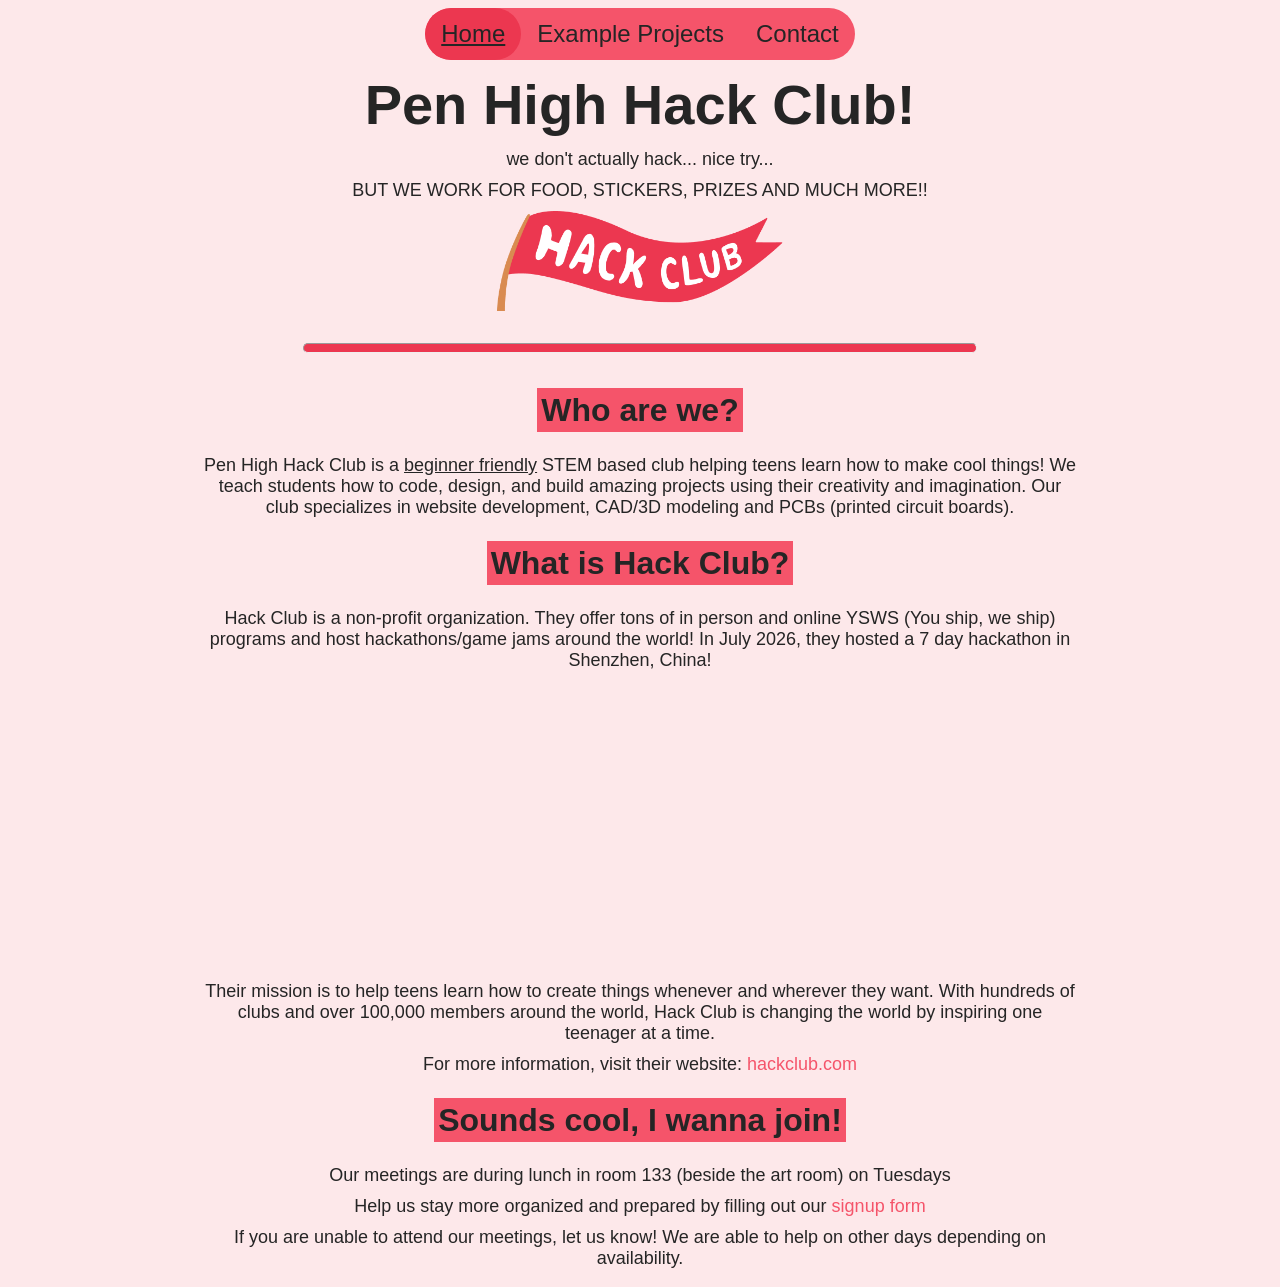
<file: index.html>
<!DOCTYPE html>
<html lang="en">

<head>
    <meta charset="UTF-8">
    <meta name="viewport" content="width=device-width, initial-scale=1.0">
    <title>Pen High Hack Club</title>
    <link rel="stylesheet" href="index.css" />
    <link rel="preconnect" href="https://fonts.googleapis.com">
    <link rel="preconnect" href="https://fonts.gstatic.com" crossorigin>
    <link rel="icon" type="image/png" href="phhclogo.png">
</head>

<body>
    <div id="navbar">
        <ul>
            <li><a href="index.html" id="active">Home</a></li>
            <li><a href="projects.html">Example Projects</a></li>
            <li><a href="contact.html">Contact</a></li>
            <!-- <li><a href="questions.html">Q&A</a></li> -->
        </ul>
    </div>
    <div>
        <h1>Pen High Hack Club!</h1>
        <p> we don't actually hack... nice try...</p>
        <p> BUT WE WORK FOR FOOD, STICKERS, PRIZES AND MUCH MORE!! </p>
        <img style="height: 100px; display: block; margin: auto;" src="hackclub-flag.png" alt="Hack club Flag" />
    </div>
    <hr>
    <div id="about-us">
        <div id="content">
            <h2> <span> Who are we? </span> </h2>
            <p> Pen High Hack Club is a <u>beginner friendly</u> STEM based club helping teens learn how to make cool
                things! We teach students how to
                code, design, and build amazing projects using their creativity and imagination. Our club specializes in
                website development, CAD/3D modeling and PCBs (printed circuit boards).</p>
        </div>
        <div id="content">
            <h2> <span> What is Hack Club? </span> </h2>
            <p> Hack Club is a non-profit organization. They offer tons of in person and online YSWS (You ship, we ship)
                programs and
                host hackathons/game jams around the world! In July 2026, they hosted a 7 day hackathon in Shenzhen,
                China! </p>
            <div id="youtube">
                <iframe src="https://www.youtube.com/embed/dTGFOKblRc4?si=XwSloGI8VK9f5CGA"
                    title="YouTube video player" frameborder="0"
                    allow="accelerometer; autoplay; clipboard-write; encrypted-media; gyroscope; picture-in-picture; web-share"
                    referrerpolicy="strict-origin-when-cross-origin" allowfullscreen></iframe>
            </div>
            <p>
            Their mission is to help teens learn how to create things whenever and wherever they want. With hundreds
            of clubs
            and over 100,000 members around the world, Hack Club is changing the world by inspiring one teenager at
            a time.
            </p>
            <p> For more information, visit their website: <a id="link" href="https://hackclub.com"
                    target="_blank">hackclub.com</a> </p>
        </div>
        <div id="content">
            <h2> <span> Sounds cool, I wanna join! </span> </h2>
            <p> Our meetings are during lunch in room 133 (beside the art room) on Tuesdays </p>
            <p> Help us stay more organized and prepared by filling out our
                <a id="link" href="https://forms.gle/sAaT7SW4FnR2kgaN9" target="_blank"> signup form</a>
            </p>
            <p> If you are unable to attend our meetings, let us know! We are able to help on other days depending on
                availability. </p>
        </div>
    </div>

</body>

</html>
</file>
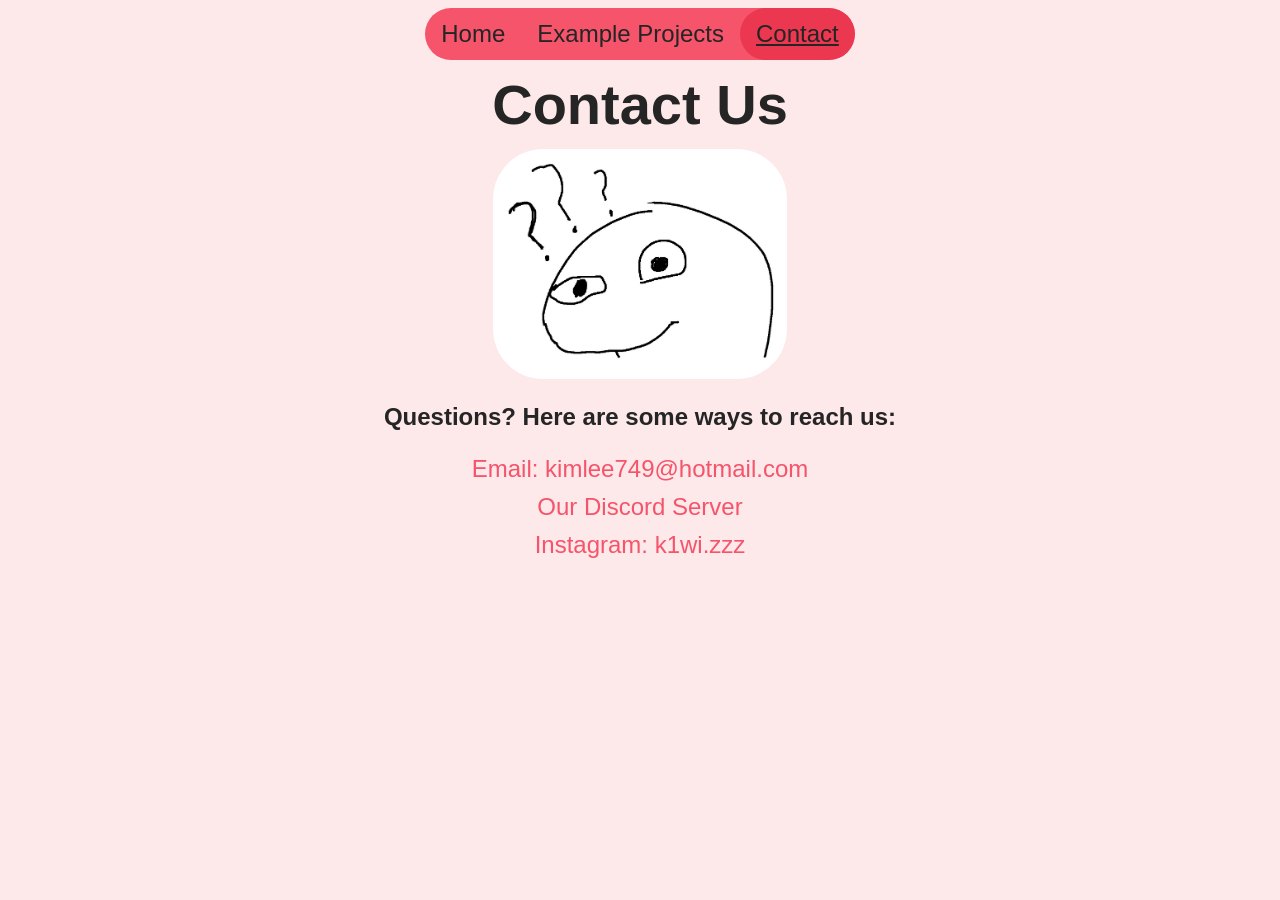
<file: contact.html>
<!DOCTYPE html>
<html lang="en">

<head>
    <meta charset="UTF-8">
    <meta name="viewport" content="width=device-width, initial-scale=1.0">
    <link rel="stylesheet" href="index.css" />
    <link rel="preconnect" href="https://fonts.googleapis.com">
    <link rel="preconnect" href="https://fonts.gstatic.com" crossorigin>
    <link rel="icon" type="image/png" href="phhclogo.png">
    <title>Contact Us</title>
</head>

<body>
    <div id="navbar">
        <ul>
            <li><a href="index.html">Home</a></li>
            <li><a href="projects.html">Example Projects</a></li>
            <li><a href="contact.html" id="active">Contact</a></li>
            <!-- <li><a href="questions.html">Q&A</a></li> -->
        </ul>
    </div>
    <div>
        <h1>Contact Us</h1>
        <img style="height: 230px; display: block; margin: auto; border-radius: 50px;" src="orpheus.png" alt="Orpheus" />
        <h3>Questions? Here are some ways to reach us:</h3>
            <p><a id="contact" href="mailto:kimlee749@hotmail.com" target="_blank">Email: kimlee749@hotmail.com</a></p>
            <p><a id="contact" href="https://discord.gg/tuhuCzWCrk" target="_blank">Our Discord Server</a></p>
            <p><a id="contact" href="https://www.instagram.com/k1wi.zzz/" target="_blank">Instagram: k1wi.zzz</a></p>
    </div>
</body>

</html>
</file>
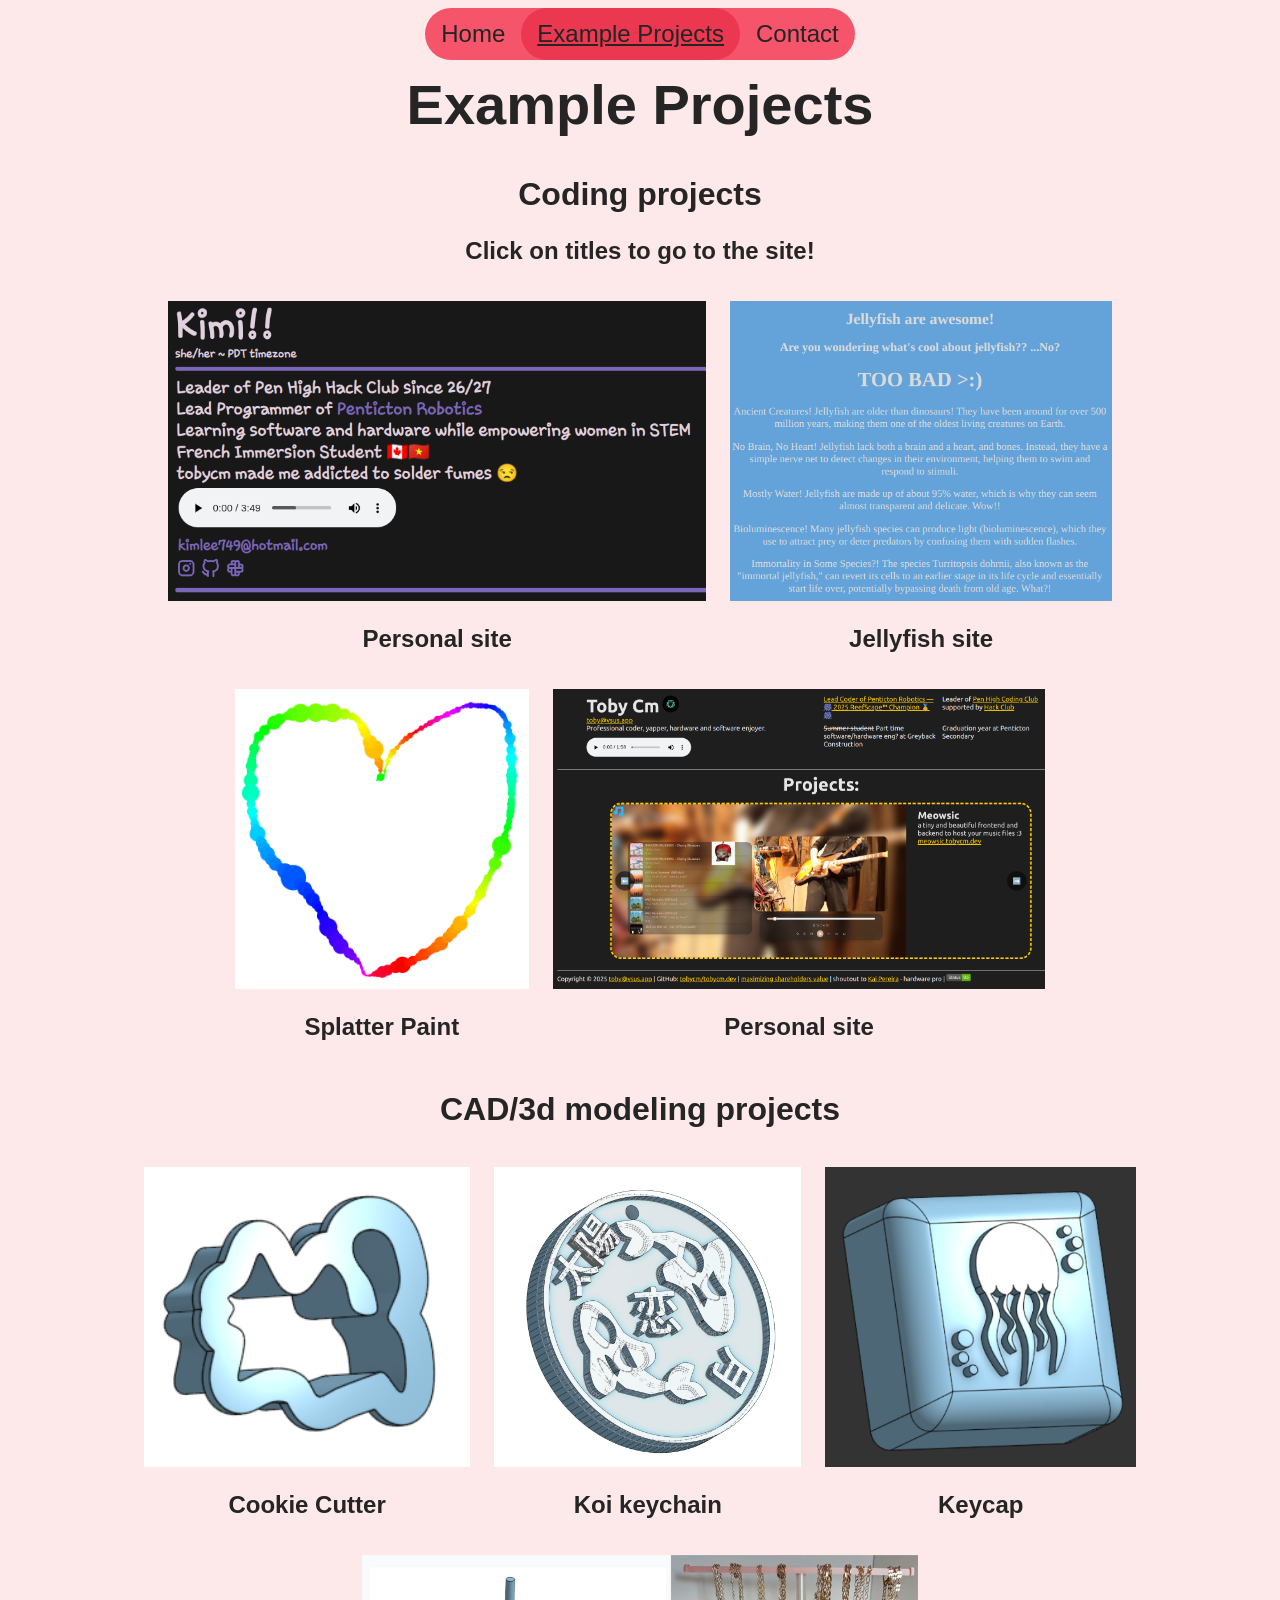
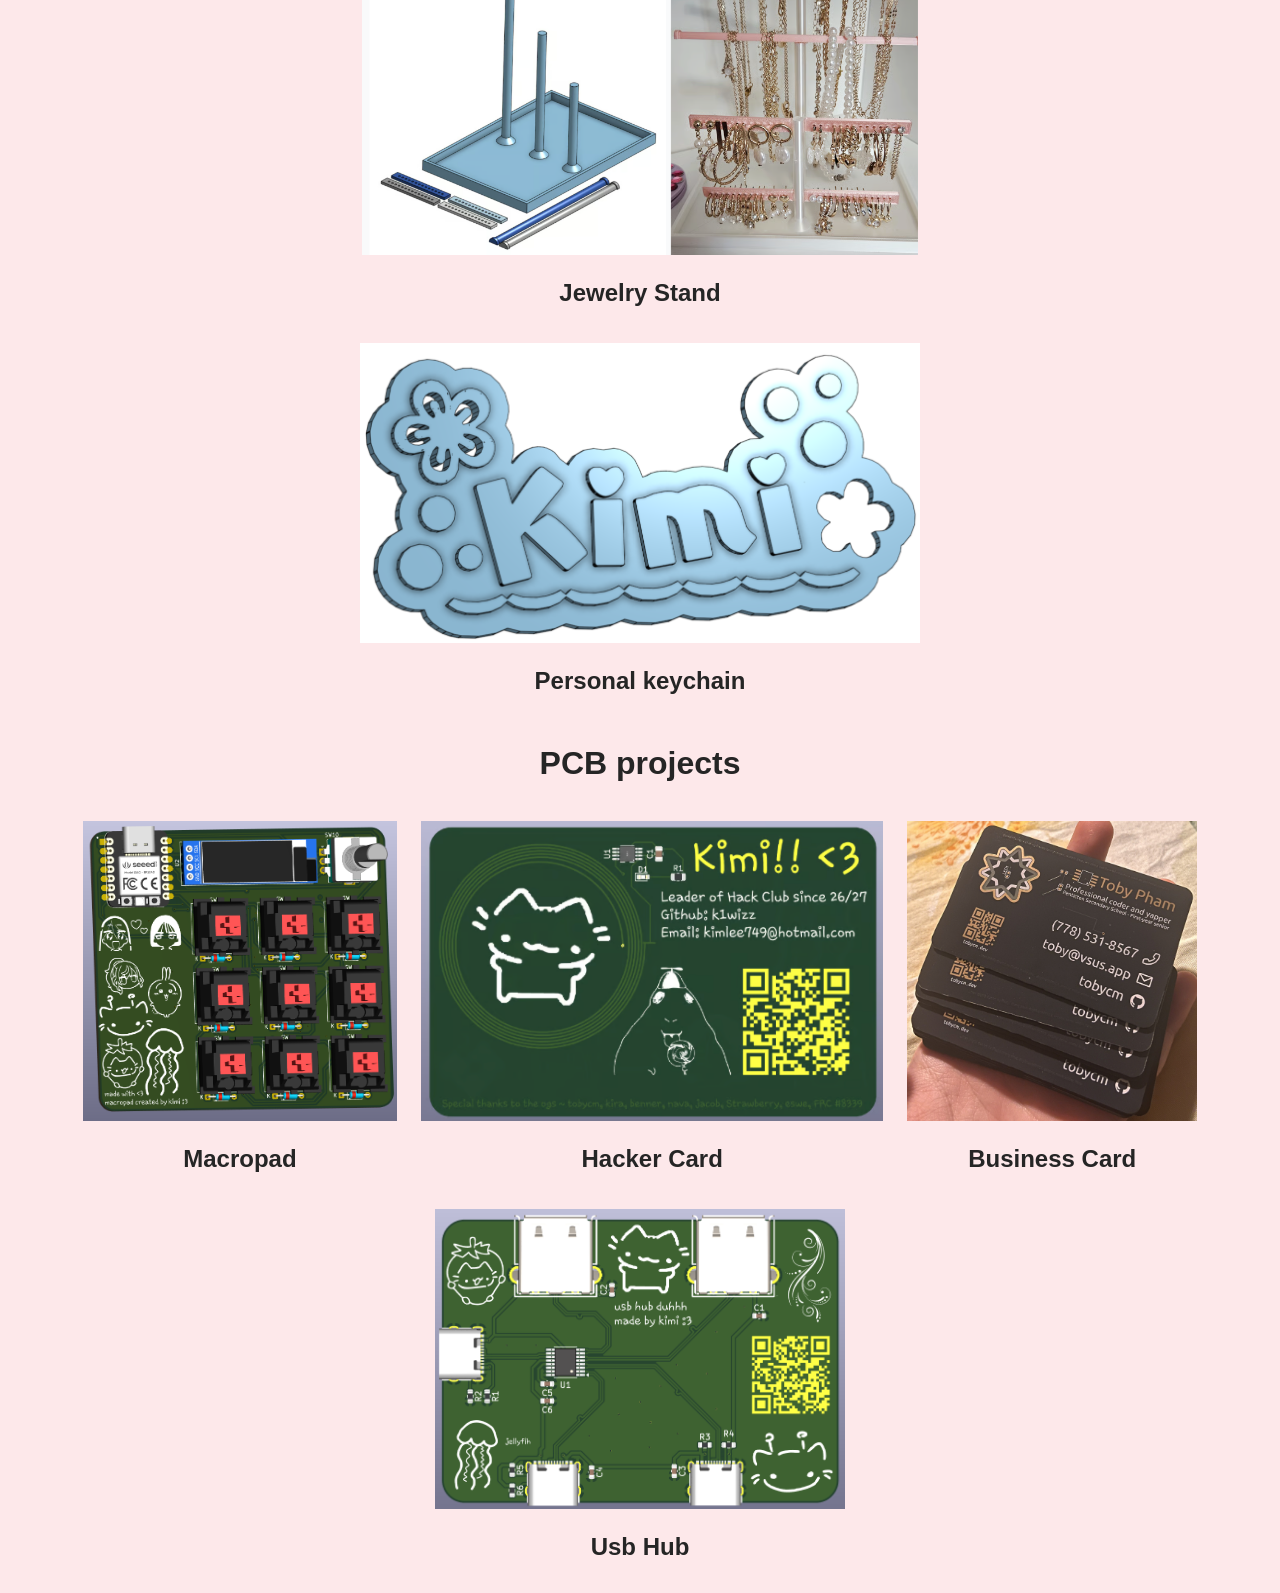
<file: projects.html>
<!DOCTYPE html>
<html lang="en">

<head>
    <meta charset="UTF-8">
    <meta name="viewport" content="width=device-width, initial-scale=1.0">
    <link rel="stylesheet" href="index.css" />
    <link rel="stylesheet" href="projects.css" />
    <link rel="preconnect" href="https://fonts.googleapis.com">
    <link rel="preconnect" href="https://fonts.gstatic.com" crossorigin>
    <link rel="icon" type="image/png" href="phhclogo.png">
    <title>Projects</title>
</head>

<body>
    <div id="navbar">
        <ul>
            <li><a href="index.html">Home</a></li>
            <li><a href="projects.html" id="active">Example Projects</a></li>
            <li><a href="contact.html">Contact</a></li>
            <!-- <li><a href="questions.html">Q&A</a></li> -->
        </ul>
    </div>
    <div>
        <h1> Example Projects </h1>
    </div>
    <h2 style="margin-bottom: 0px;"> Coding projects </h2>
    <h3> Click on titles to go to the site!</h3>
    <div class="gallery">
        <div class="gallery-item">
            <img src="./images/kimisite.png" alt="Kimi's site" />
            <h3> <a target="_blank" href="https://k1wizz.github.io/about-me/">Personal site</a> </h3>
        </div>
        <div class="gallery-item">
            <img src="./images/kirajellyfishsite.png" alt="Kira jellyfish" />
            <h3> <a target="_blank" href="https://crunchytinfoil.github.io/me-has-website/">Jellyfish site</a> </h3>
        </div>
        <div class="gallery-item">
            <img src="./images/navasplatterpaint.png" alt="Paint site" />
            <h3> <a target="_blank" href="https://trufflesyt.github.io/trufflespaint/"> Splatter Paint</a> </h3>
        </div>
        <div class="gallery-item">
            <img src="./images/tobyspage.png" alt="Toby's site" />
            <h3> <a target="_blank" href="https://tobycm.dev/"> Personal site</a> </h3>
        </div>
    </div>
    <h2> CAD/3d modeling projects </h2>
    <div class="gallery">
        <div class="gallery-item">
            <img src="./images/catcookie.png" alt="Cookie cutter" />
            <h3> Cookie Cutter </h3>
        </div>
        <div class="gallery-item">
            <img src="./images/jacobkoifish.png" alt="Koi keychain" />
            <h3> Koi keychain </h3>
        </div>
        <div class="gallery-item">
            <img src="./images/jellyfihkeycap.png" alt="Keycap" />
            <h3> Keycap </h3>
        </div>
        <div class="gallery-item">
            <img src="./images/jewelrystand.png" alt="Jewelry Stand" />
            <h3> Jewelry Stand </h3>
        </div>
        <div class="gallery-item">
            <img src="./images/kimifusering.png" alt="Personnal keychain" />
            <h3> Personal keychain </h3>
        </div>
    </div>
    <h2> PCB projects </h2>
    <div class="gallery">
        <div class="gallery-item">
            <img src="./images/k1wipad.png" alt="Macropad" />
            <h3> Macropad </h3>
        </div>
        <div class="gallery-item">
            <img src="./images/kimihackercard.png" alt="Pcb Card" />
            <h3> Hacker Card </h3>
        </div>
        <div class="gallery-item">
            <img src="./images/tobyhackercard.png" alt="Business Card" />
            <h3> Business Card </h3>
        </div>
        <div class="gallery-item">
            <img src="./images/usbhub.png" alt="Usb Hub" />
            <h3> Usb Hub </h3>
        </div>
    </div>
</body>

</html>
</file>
<file: index.css>
body {
    display: flex;
    flex-direction: column;
    align-items: center;
    font-family: "Elms Sans", sans-serif;
    margin-left: 15%;
    margin-right: 15%;
    background-color: #FDE8EA;
    color: #252525;
}

::selection {
    background-color: #fd7688dd;
}

ul {
    list-style-type: none;
    overflow: hidden;
    background-color: #f5546a;
    border-radius: 50px;
    margin: 0;
    padding: 0;
}

ul li {
    float: left;
}

ul li a {
    display: block;
    text-align: center;
    padding: 12px 16px;
    text-decoration: none;
    border-radius: 50px;
}

ul li a:hover {
    background-color: #ec3750;
    text-decoration: underline;
}

#active {
    background-color: #ec3750;
    text-decoration: underline;
}

a {
    color: #252525;
    font-size: 24px;
    text-decoration: none;
}

#contact {
    color: #f5546a;
}

#link {
    color: #f5546a;
    font-size: 18px;
}

a:hover {
    text-decoration: underline;
}

#youtube {
    display: flex;
    justify-content: center;
}

iframe {
    width: 540px;
    height: 290px;
}

hr {
    margin: 12px;
    margin-top: 32px;
    height: 8px;
    width: 75%;
    border-radius: 50px;
    background-color: #ec3750;
}

h1 {
    font-size: 3.5em;
    text-align: center;
    margin: 12px;
}

h2 {
    font-size: 2em;
    text-align: center;
}

span {
    background-color: #f5546a;
    padding: 4px;
}

h3 {
    font-size: 1.5em;
    text-align: center;
}

p {
    font-size: 18px;
    text-align: center;
    margin: 10px;
}

@media screen and (max-width: 1074px) {
    body {
        margin-left: 5%;
        margin-right: 5%;
    }

}

@media screen and (max-width: 550px) {
    iframe {
        width: 400px;
        height: 240px;
    }

    a {
        font-size: 16px;
    }
}

@media screen and (max-width: 424px) {
    iframe {
        width: 350px;
        height: 200px;
    }
    a {
        font-size: 14px;
    }
}
@media screen and (max-width: 324px) {
    iframe {
        width: 300px;
        height: 170px;
    }
    a {
        font-size: 12px;
    }
}
</file>
<file: projects.css>
body {
    margin-left: 5%;
    margin-right: 5%;
}

.gallery {
    display: flex;
    flex-direction: row;
    flex-wrap: wrap;
    justify-content: center;
}

img {
    height: 300px;
    display: block;
    margin: auto;
    margin: 12px;
}

@media screen and (max-width: 585px) {
    img {
        height: 190px;
    }
    h3 {
        font-size: 16px;
    }
}

@media screen and (max-width: 345px) {
    img {
        height: 170px;
    }
}
</file>
